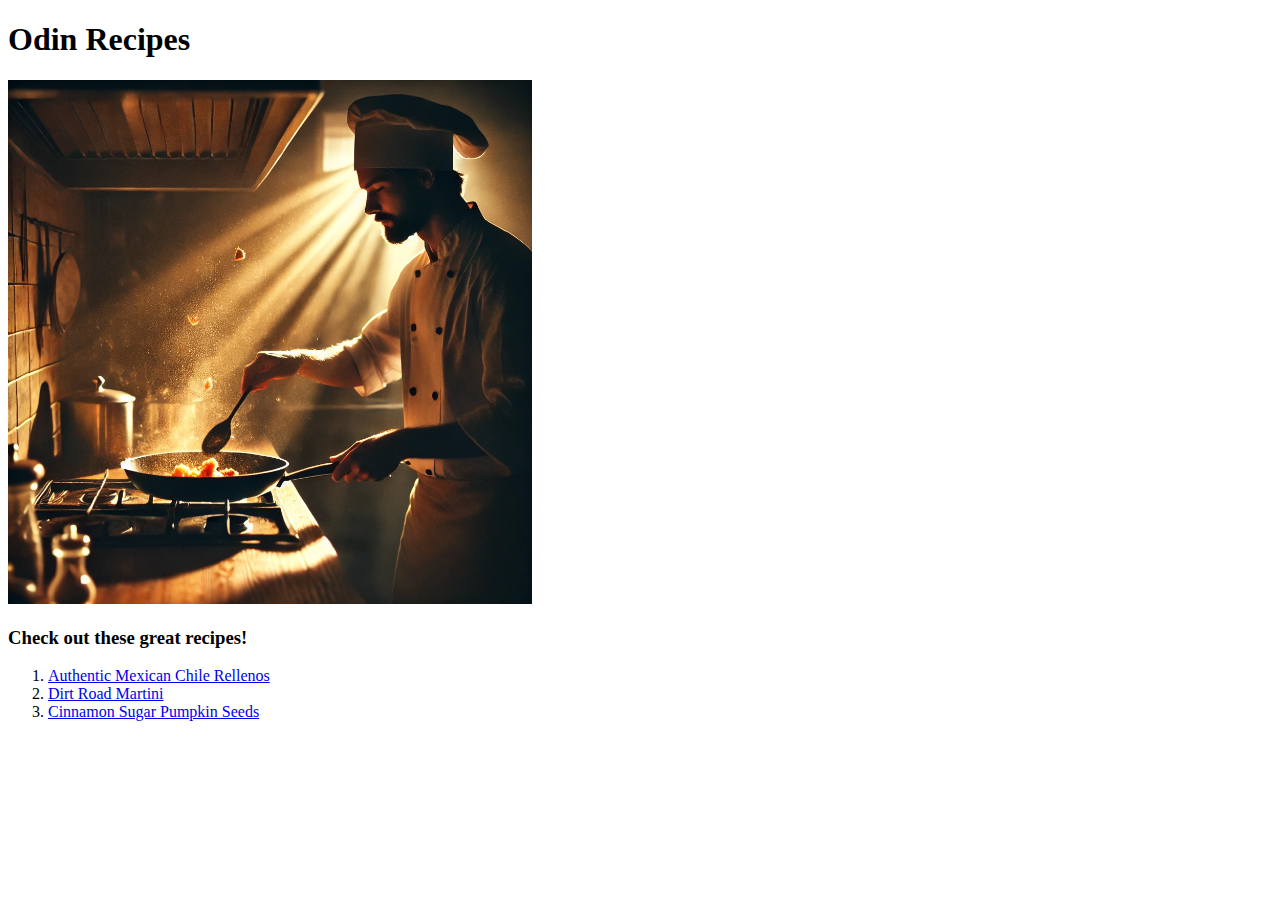
<file: index.html>
<!DOCTYPE html>
<html lang="eu">
    <head>
        <meta charset="utf-8">
        <title>BEST Recipes 2024</title>
    </head>
    <body>
        <h1>Odin Recipes</h1>
        <img src="img/chef.png" alt="chef cooking" height="524" width="524">


        <h3>Check out these great recipes!</h3>
        <ol>
            <li><a href="recipes/Rellenos.html">Authentic Mexican Chile Rellenos</a></li>
            <li><a href="recipes/martini.html">Dirt Road Martini</a></li>
            <li><a href="recipes/pumpkinseed.html">Cinnamon Sugar Pumpkin Seeds</a></li>
        </ol>
    </body>
</html>
</file>
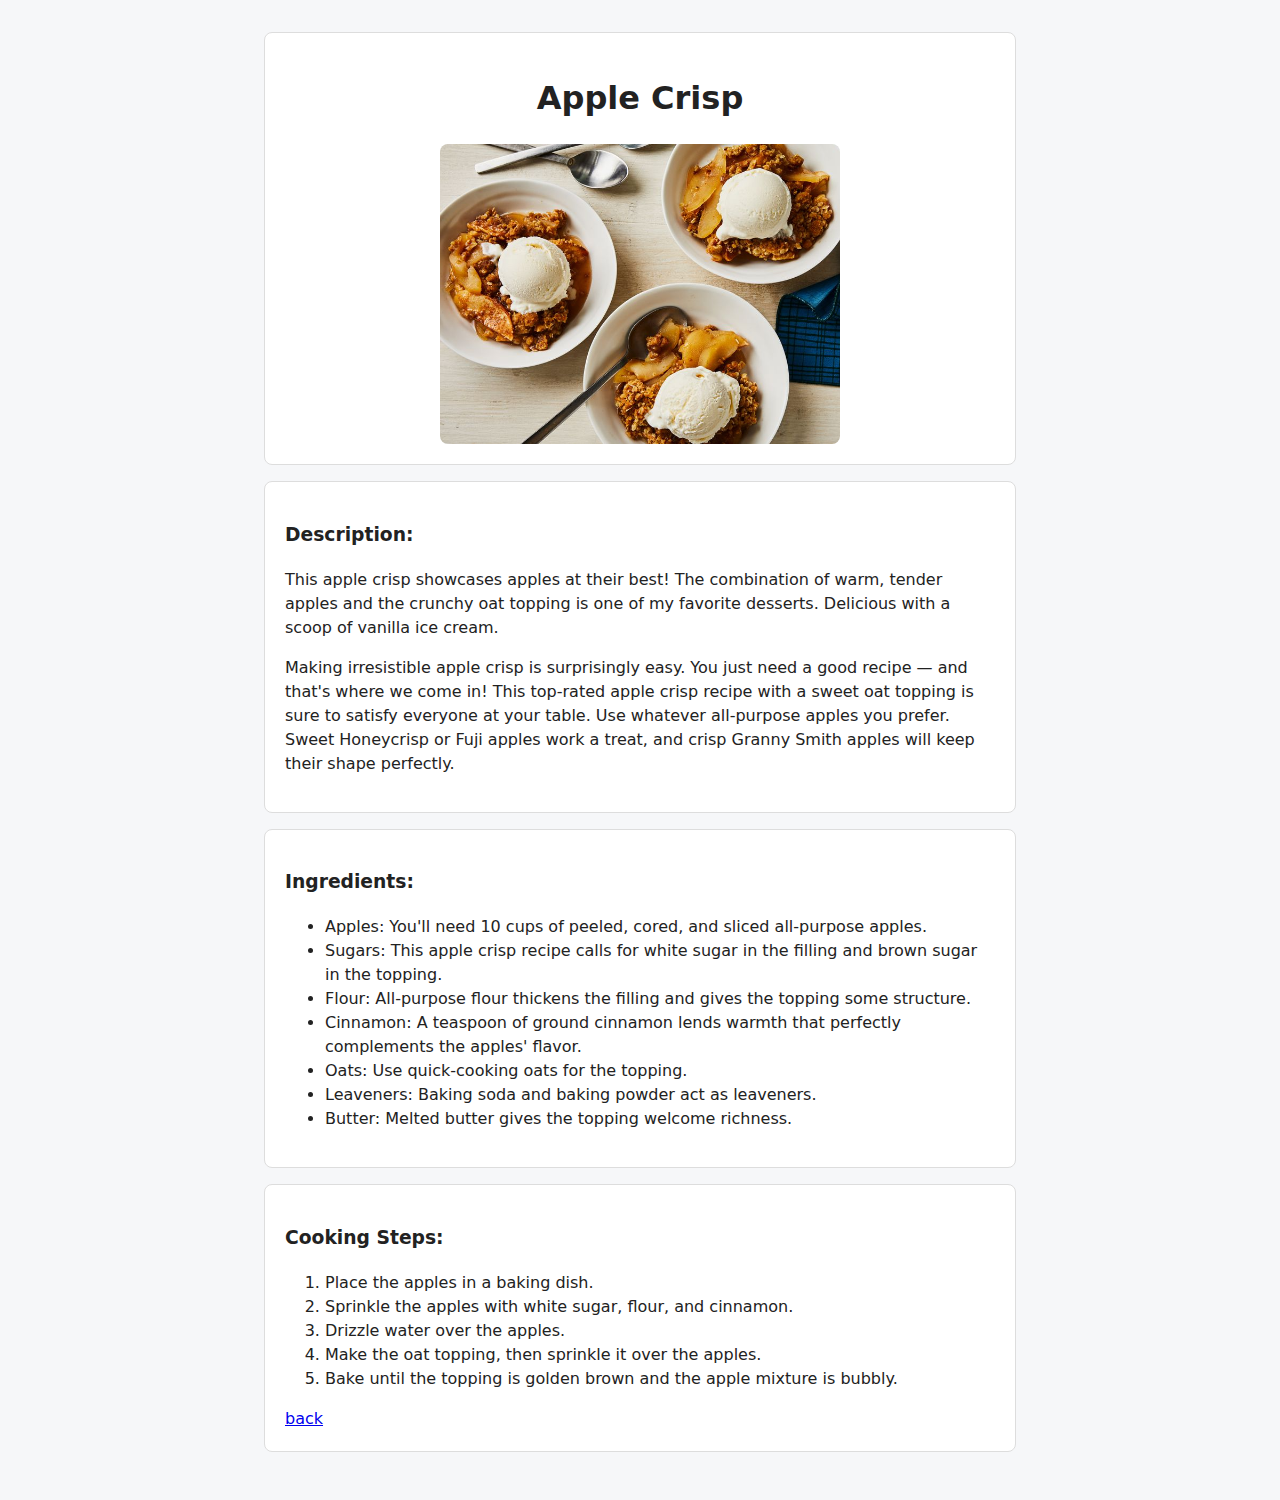
<file: recipes/appleCrisp.html>
<!DOCTYPE html>
<html lang="en">
    <head>
        <meta charset="UTF-8">
        <meta name="viewport" content="width=device-width, initial-scale=1.0">
        <link rel="stylesheet" href="styles.css">
        <title>Apple Crisp</title>
    </head>
    <body>
        <div class="container">

            <div class="card center">
                <h1>Apple Crisp</h1>
                <img src="../images/apple-crisp.jpg" alt="Picture of Apple Crisp" width="400">
            </div>
            
            <div class="card">
                <h3>Description:</h3>
                <p>This apple crisp showcases apples at their best! The combination of warm, tender apples and the crunchy oat topping is one of my favorite desserts. Delicious with a scoop of vanilla ice cream.</p>
                <p>Making irresistible apple crisp is surprisingly easy. You just need a good recipe — and that's where we come in! This top-rated apple crisp recipe with a sweet oat topping is sure to satisfy everyone at your table. Use whatever all-purpose apples you prefer. Sweet Honeycrisp or Fuji apples work a treat, and crisp Granny Smith apples will keep their shape perfectly. </p>
            </div>

            <div class="card">
                <h3>Ingredients:</h3>
                <ul>
                    <li>Apples: You'll need 10 cups of peeled, cored, and sliced all-purpose apples.</li>
                    <li>Sugars: This apple crisp recipe calls for white sugar in the filling and brown sugar in the topping.</li>
                    <li>Flour: All-purpose flour thickens the filling and gives the topping some structure.</li>
                    <li>Cinnamon: A teaspoon of ground cinnamon lends warmth that perfectly complements the apples' flavor.</li>
                    <li>Oats: Use quick-cooking oats for the topping.</li>
                    <li>Leaveners: Baking soda and baking powder act as leaveners.</li>
                    <li>Butter: Melted butter gives the topping welcome richness.</li>
                </ul>
            </div>

            <div class="card">
                <h3>Cooking Steps:</h3>
                <ol>
                    <li>Place the apples in a baking dish.</li>
                    <li>Sprinkle the apples with white sugar, flour, and cinnamon.</li>
                    <li>Drizzle water over the apples.</li>
                    <li>Make the oat topping, then sprinkle it over the apples.</li>
                    <li>Bake until the topping is golden brown and the apple mixture is bubbly.</li>
                </ol>
                <a href="../index.html">back</a>
            </div>

        </div>
    </body>
</html>
</file>
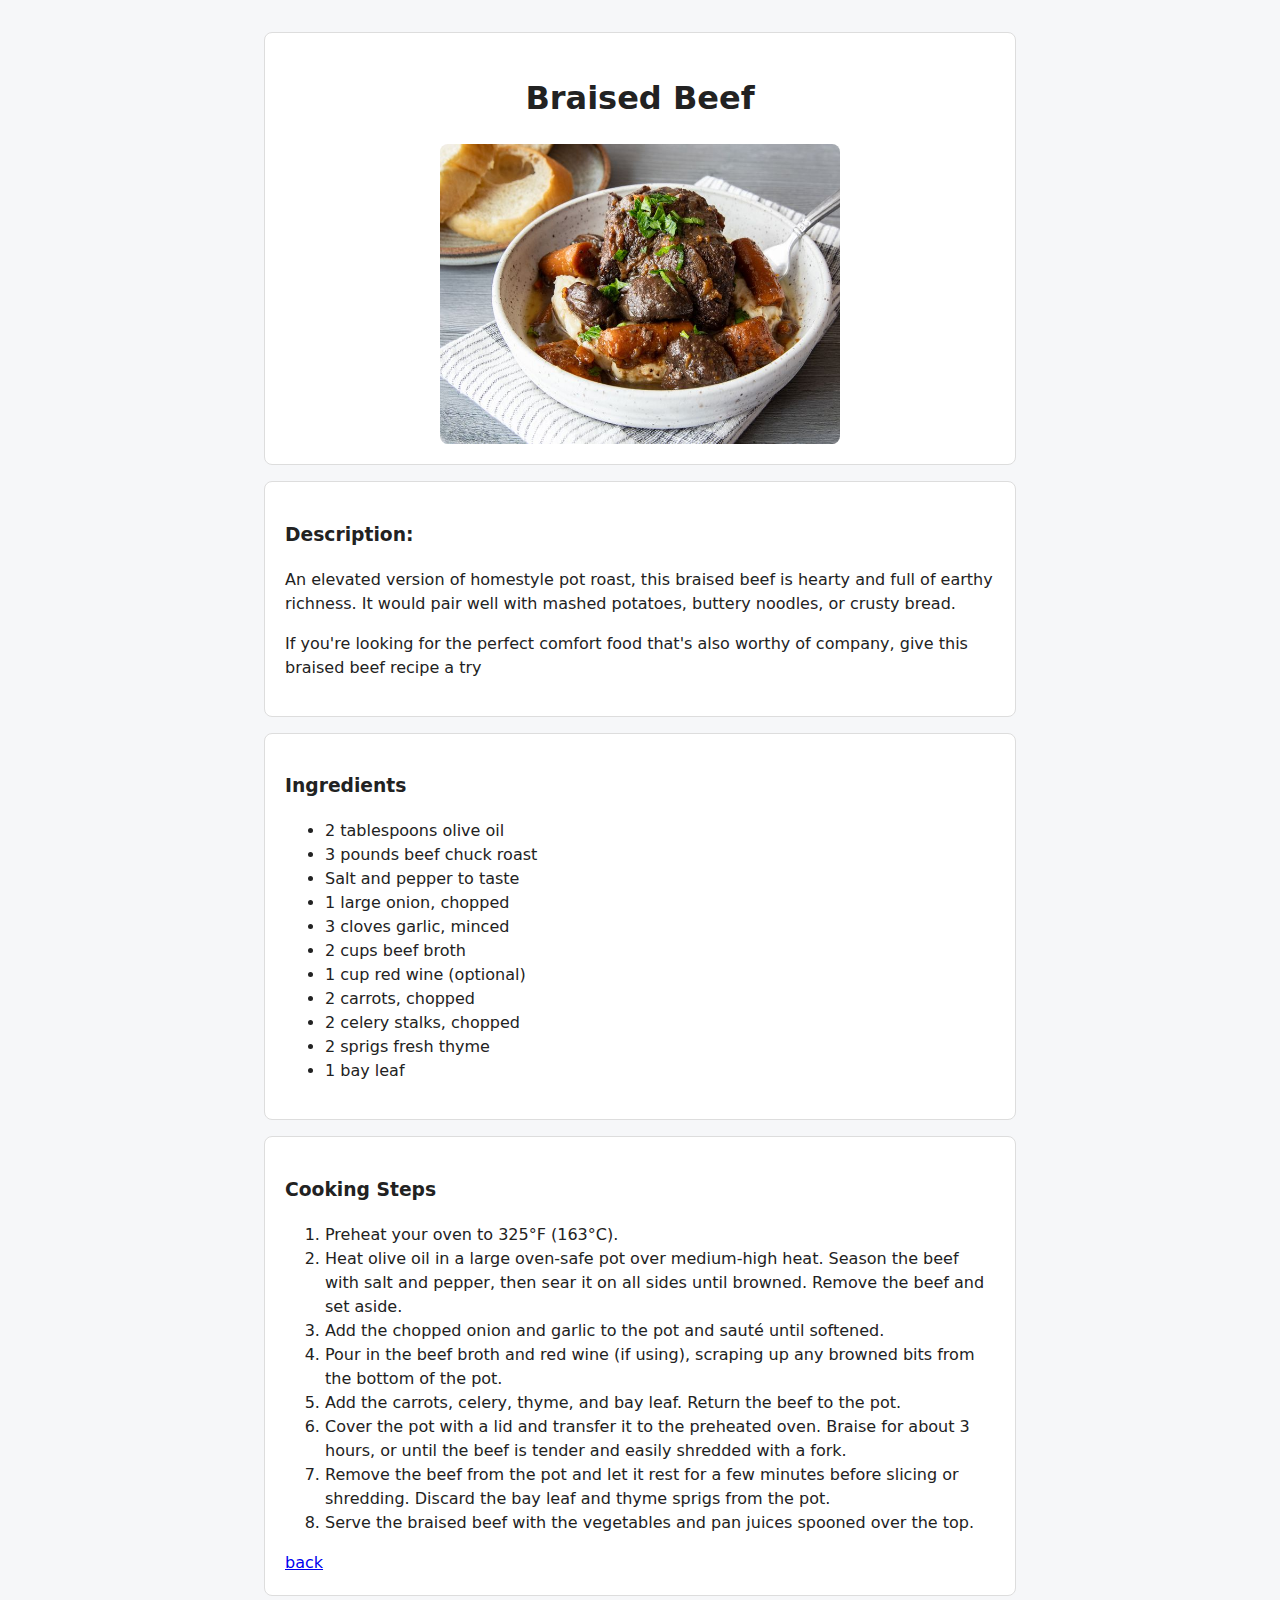
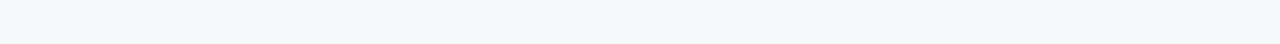
<file: recipes/ClassicBraisedBeef.html>
<!DOCTYPE html>
<html lang="en">
    <head>
        <meta charset="UTF-8">
        <meta name="viewport" content="width=device-width, initial-scale=1.0">
        <link rel="stylesheet" href="./styles.css">
        <title>Braised Beef</title>
    </head>
    <body>
        <div class="container">

            <div class="card center">
                <h1>Braised Beef</h1>
                <img src="../images/braised-beef.jpg" alt="Image of braised beef" width="400">
            </div>

            <div class="card">
                <h3>Description:</h3>
                <p>An elevated version of homestyle pot roast, this braised beef is hearty and full of earthy richness. It would pair well with mashed potatoes, buttery noodles, or crusty bread.</p>
                <p>If you're looking for the perfect comfort food that's also worthy of company, give this braised beef recipe a try</p>
            </div>

            <div class="card">
                <h3>Ingredients</h3>
                <ul>
                    <li>2 tablespoons olive oil</li>
                    <li>3 pounds beef chuck roast</li>
                    <li>Salt and pepper to taste</li>
                    <li>1 large onion, chopped</li>
                    <li>3 cloves garlic, minced</li>
                    <li>2 cups beef broth</li>
                    <li>1 cup red wine (optional)</li>
                    <li>2 carrots, chopped</li>
                    <li>2 celery stalks, chopped</li>
                    <li>2 sprigs fresh thyme</li>
                    <li>1 bay leaf</li>
                </ul>
            </div>

            <div class="card">
                <h3>Cooking Steps</h3>
                <ol>
                    <li>Preheat your oven to 325°F (163°C).</li>
                    <li>Heat olive oil in a large oven-safe pot over medium-high heat. Season the beef with salt and pepper, then sear it on all sides until browned. Remove the beef and set aside.</li>
                    <li>Add the chopped onion and garlic to the pot and sauté until softened.</li>
                    <li>Pour in the beef broth and red wine (if using), scraping up any browned bits from the bottom of the pot.</li>
                    <li>Add the carrots, celery, thyme, and bay leaf. Return the beef to the pot.</li>
                    <li>Cover the pot with a lid and transfer it to the preheated oven. Braise for about 3 hours, or until the beef is tender and easily shredded with a fork.</li>
                    <li>Remove the beef from the pot and let it rest for a few minutes before slicing or shredding. Discard the bay leaf and thyme sprigs from the pot.</li>
                    <li>Serve the braised beef with the vegetables and pan juices spooned over the top.</li>
                </ol>
                <a href="../index.html">back</a>
            </div>

        </div>
    </body>
</html>
</file>
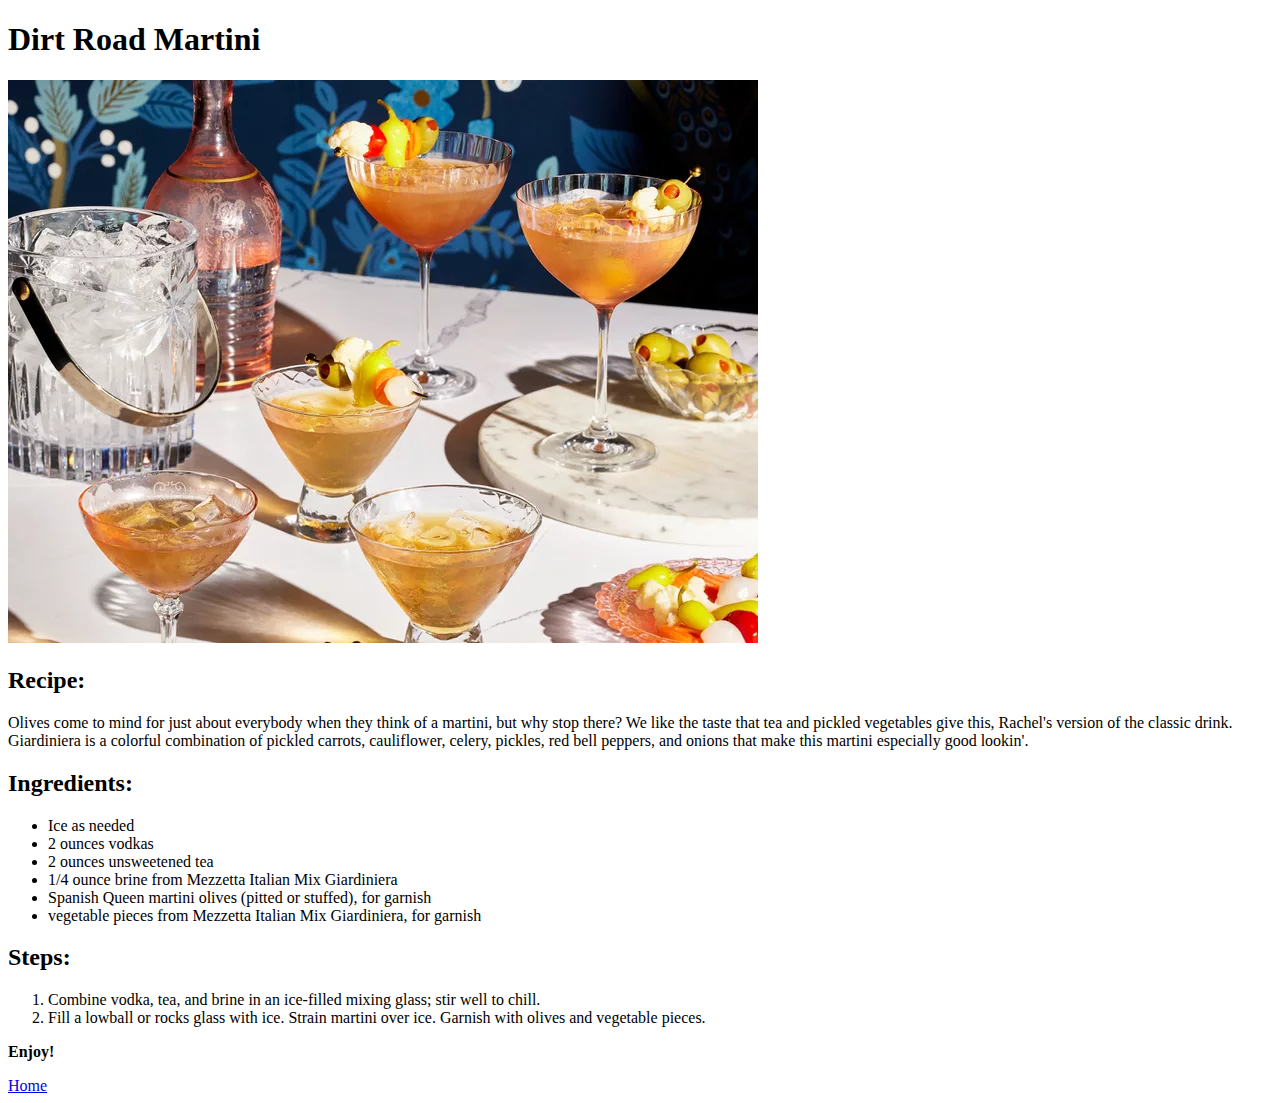
<file: recipes/martini.html>
<!DOCTYPE html>
<html lang="en">
<head>
    <meta charset="UTF-8">
    <title>Dirt Road Martini</title>
</head>
    <h1>Dirt Road Martini</h1>
<body>
    <img src="../img/martini.png" alt="martinni photo">
    <h2>Recipe:</h2>
    <p>Olives come to mind for just about everybody when they think of a martini, 
        but why stop there? We like the taste that tea and pickled vegetables give 
        this, Rachel's version of the classic drink. Giardiniera is a colorful 
        combination of pickled carrots, cauliflower, celery, pickles, red bell 
        peppers, and onions that make this martini especially good lookin'.</p>
        <h2>Ingredients:</h2>
        <ul>
            <li>Ice as needed</li>
            <li>2 ounces vodkas</li>
            <li>2 ounces unsweetened tea</li>
            <li>1/4 ounce brine from Mezzetta Italian Mix Giardiniera</li>
            <li>Spanish Queen martini olives (pitted or stuffed), for garnish</li>
            <li>vegetable pieces from Mezzetta Italian Mix Giardiniera, for garnish</li>
       </ul>
       <h2>Steps:</h2>
       <ol>
            <li>Combine vodka, tea, and brine in an ice-filled mixing glass; stir well to chill.</li>
            <li>Fill a lowball or rocks glass with ice. Strain martini over ice. Garnish with olives and vegetable pieces.</li>
       </ol>
       <p><strong>Enjoy!</strong></p>
       <a href="../index.html">Home</a>
</body>
</html>
</file>
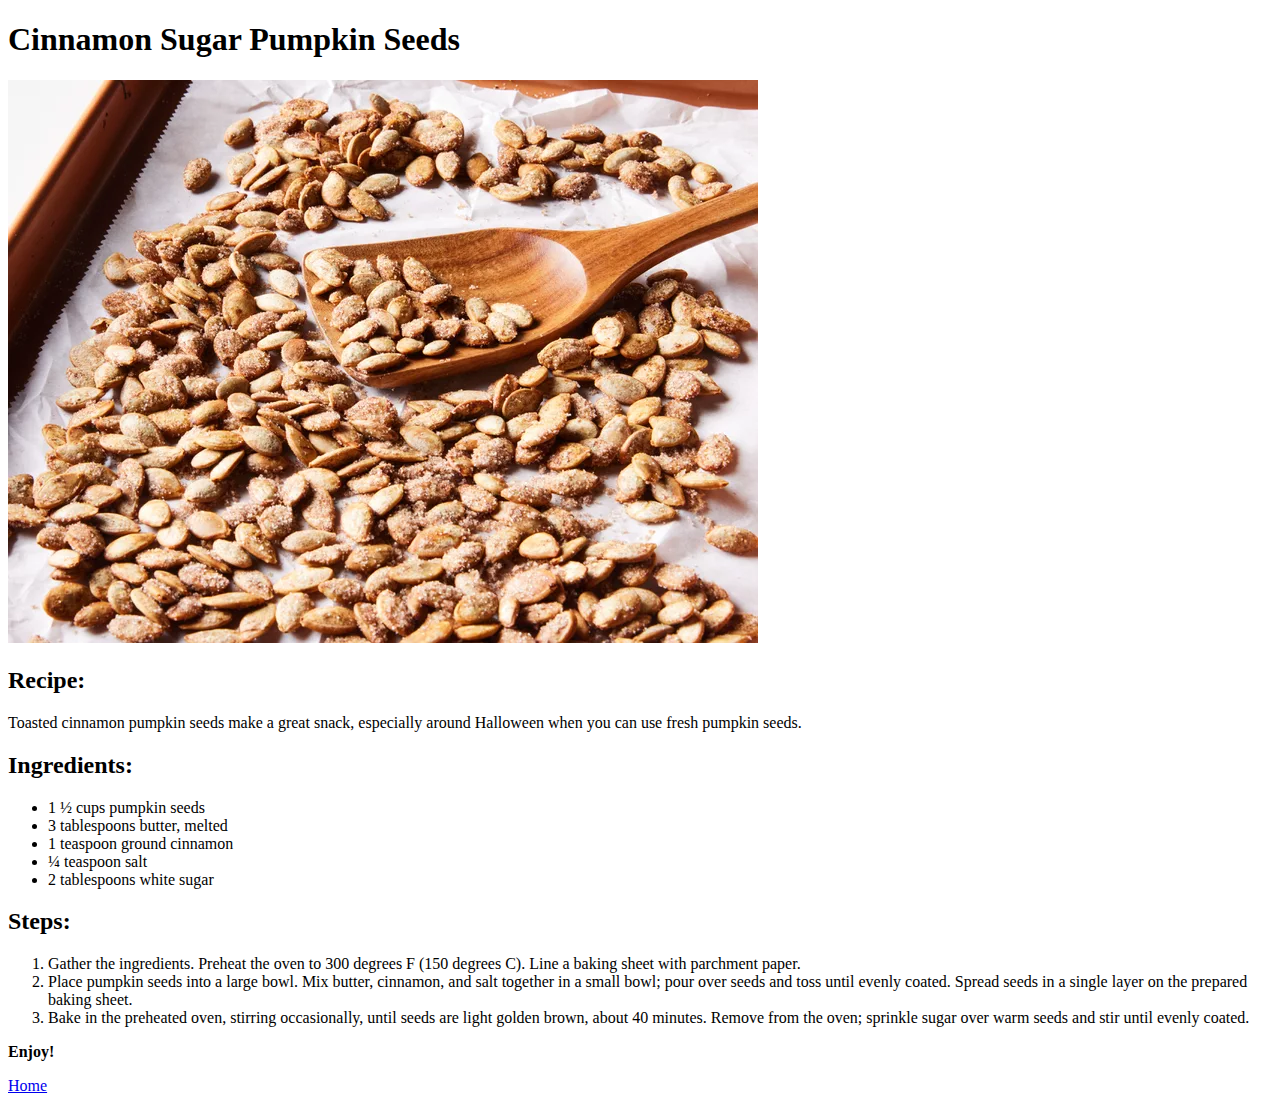
<file: recipes/pumpkinseed.html>
<!DOCTYPE html>
<html lang="en">
<head>
    <meta charset="UTF-8">
    <title>Cinnamon Pumpkin Seeds</title>
</head>
    <h1>Cinnamon Sugar Pumpkin Seeds</h1>
<body>
    <img src="../img/pumpkinseed.png" alt="pumpkin seeds photo">
    <h2>Recipe:</h2>
    <p>Toasted cinnamon pumpkin seeds make a great snack, especially around
         Halloween when you can use fresh pumpkin seeds. </p>
        <h2>Ingredients:</h2>
        <ul>
            <li>1 ½ cups pumpkin seeds</li>
            <li>3 tablespoons butter, melted</li>
            <li>1 teaspoon ground cinnamon</li>
            <li>¼ teaspoon salt</li>
            <li>2 tablespoons white sugar</li>
       </ul>
       <h2>Steps:</h2>
       <ol>
            <li>Gather the ingredients. Preheat the oven to 300 degrees F (150 degrees C). Line a baking sheet with parchment paper.</li>
            <li>Place pumpkin seeds into a large bowl. Mix butter, cinnamon, and salt together in a small bowl; pour over seeds and toss until evenly coated. Spread seeds in a single layer on the prepared baking sheet.</li>
            <li>Bake in the preheated oven, stirring occasionally, until seeds are light golden brown, about 40 minutes. Remove from the oven; sprinkle sugar over warm seeds and stir until evenly coated.</li>
       </ol>
       <p><strong>Enjoy!</strong></p>
       <a href="../index.html">Home</a>
</body>
</html>
</file>
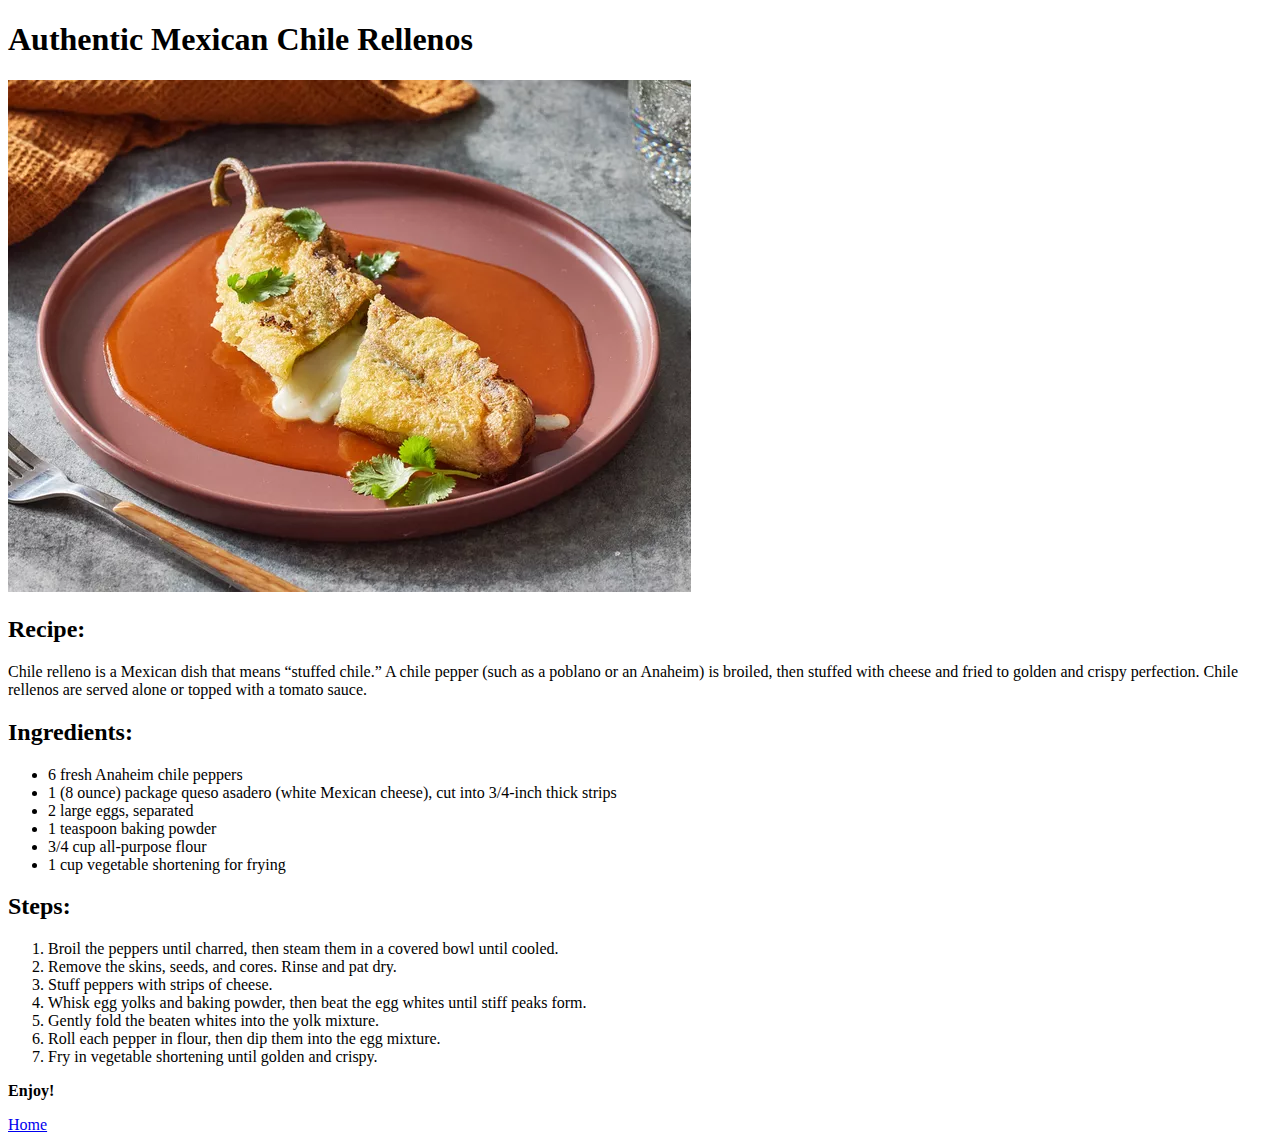
<file: recipes/Rellenos.html>
<!DOCTYPE html>
<html lang="en">
<head>
    <meta charset="UTF-8">
    <title>Mexican Chile Rellenos</title>
</head>
    <h1>Authentic Mexican Chile Rellenos</h1>
<body>
    <img src="../img/rellenos.png" alt="rellenos photo">
    <h2>Recipe:</h2>
    <p>Chile relleno is a Mexican dish that means “stuffed chile.” A chile pepper 
        (such as a poblano or an Anaheim) is broiled, then stuffed with cheese and 
        fried to golden and crispy perfection. Chile rellenos are served alone or topped 
        with a tomato sauce.</p>
        <h2>Ingredients:</h2>
        <ul>
            <li>6 fresh Anaheim chile peppers</li>
            <li>1 (8 ounce) package queso asadero (white Mexican cheese), cut into 3/4-inch thick strips</li>
            <li>2 large eggs, separated</li>
            <li>1 teaspoon baking powder</li>
            <li>3/4 cup all-purpose flour</li>
            <li>1 cup vegetable shortening for frying</li>
       </ul>
       <h2>Steps:</h2>
       <ol>
        <li>Broil the peppers until charred, then steam them in a covered bowl until cooled.</li>
        <li>Remove the skins, seeds, and cores. Rinse and pat dry.</li>
        <li>Stuff peppers with strips of cheese.</li>
        <li>Whisk egg yolks and baking powder, then beat the egg whites until stiff peaks form.</li>
        <li>Gently fold the beaten whites into the yolk mixture.</li>
        <li>Roll each pepper in flour, then dip them into the egg mixture.</li>
        <li>Fry in vegetable shortening until golden and crispy.</li>
       </ol>
       <p><strong>Enjoy!</strong></p>
       <a href="../index.html">Home</a>
</body>
</html>
</file>
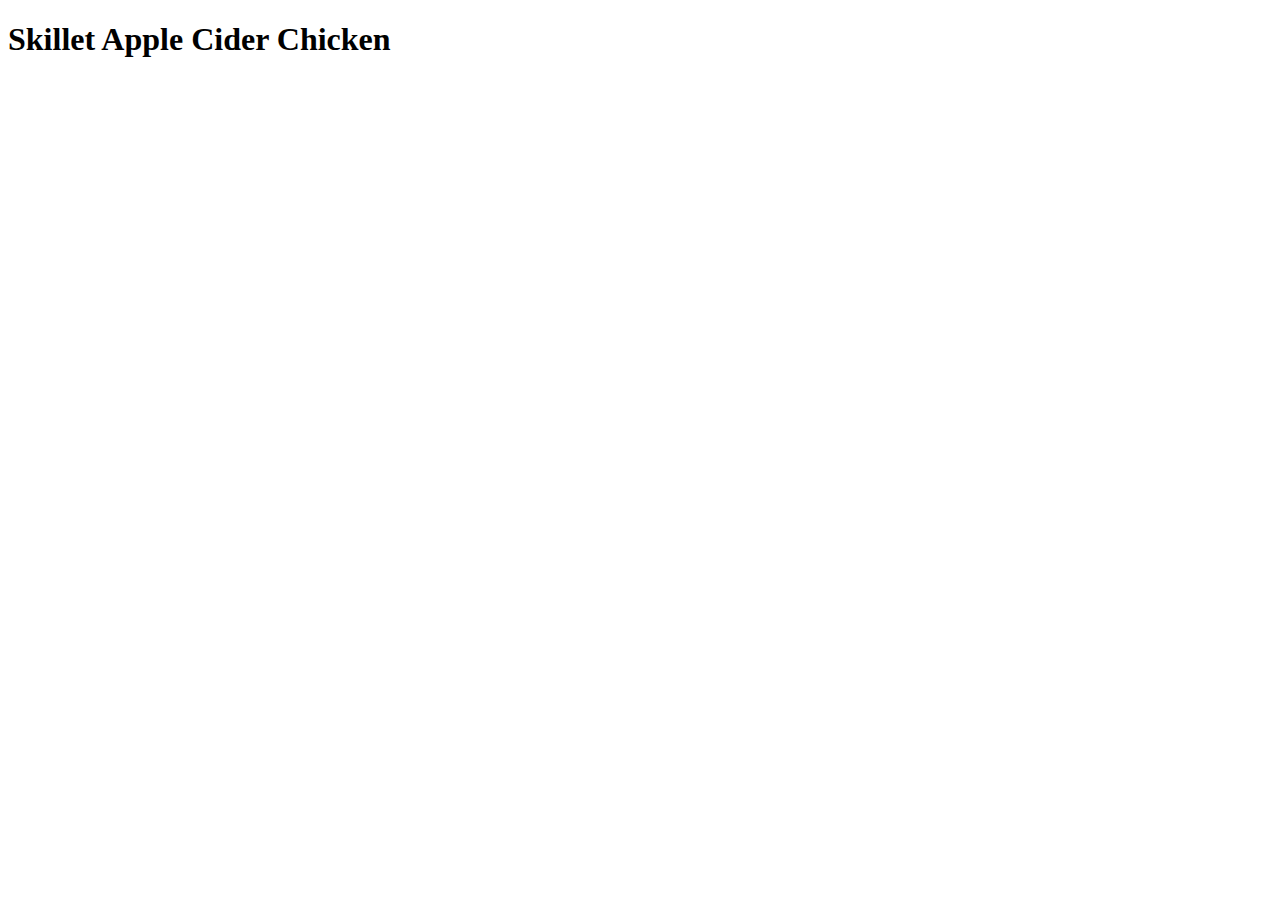
<file: recipes/skilletAppleCiderChicken.html>
<!DOCTYPE html>
<html lang="en">
    <head>
        <meta charset="UTF-8">
        <meta name="viewport" content="width=device-width, initial-scale=1.0">
        <title>Skillet Apple Cider Chicken</title>
    </head>
    <body>
        <h1>Skillet Apple Cider Chicken</h1>
    </body>
</html>
</file>
<file: recipes/styles.css>
* {
    box-sizing: border-box;
}

body {
    background: #f6f7f9;
    font-family: system-ui, sans-serif;
    line-height: 1.5;
    color: #222;
}

.container {
    max-width: 800px;
    margin: 0 auto;
    padding: 24px;
}

.card {
    background: #fff;
    border: 1px solid #ddd;
    border-radius: 8px;
    padding: 20px;
    margin-bottom: 16px;
}

.center {
    text-align: center;
}

.center img {
    display: block;
    margin: 0 auto;
    border-radius: 8px;
}
</file>
